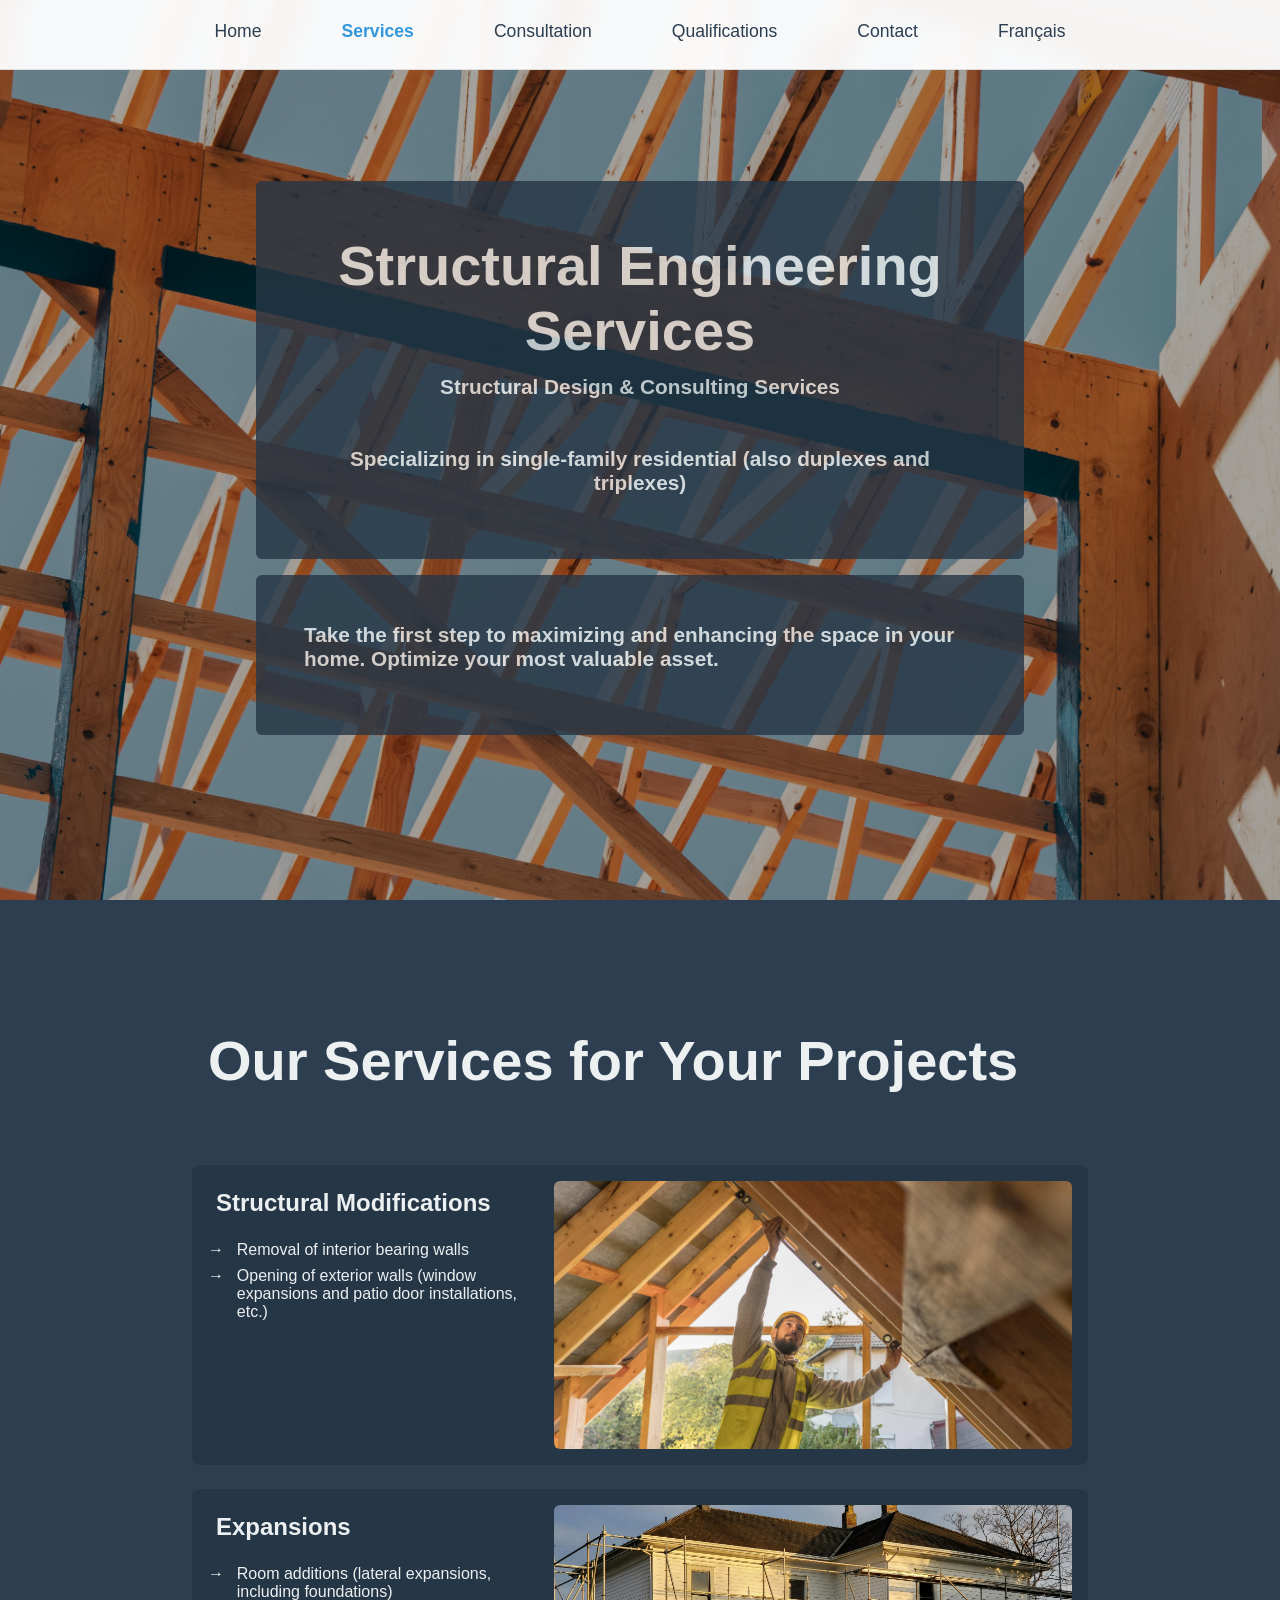
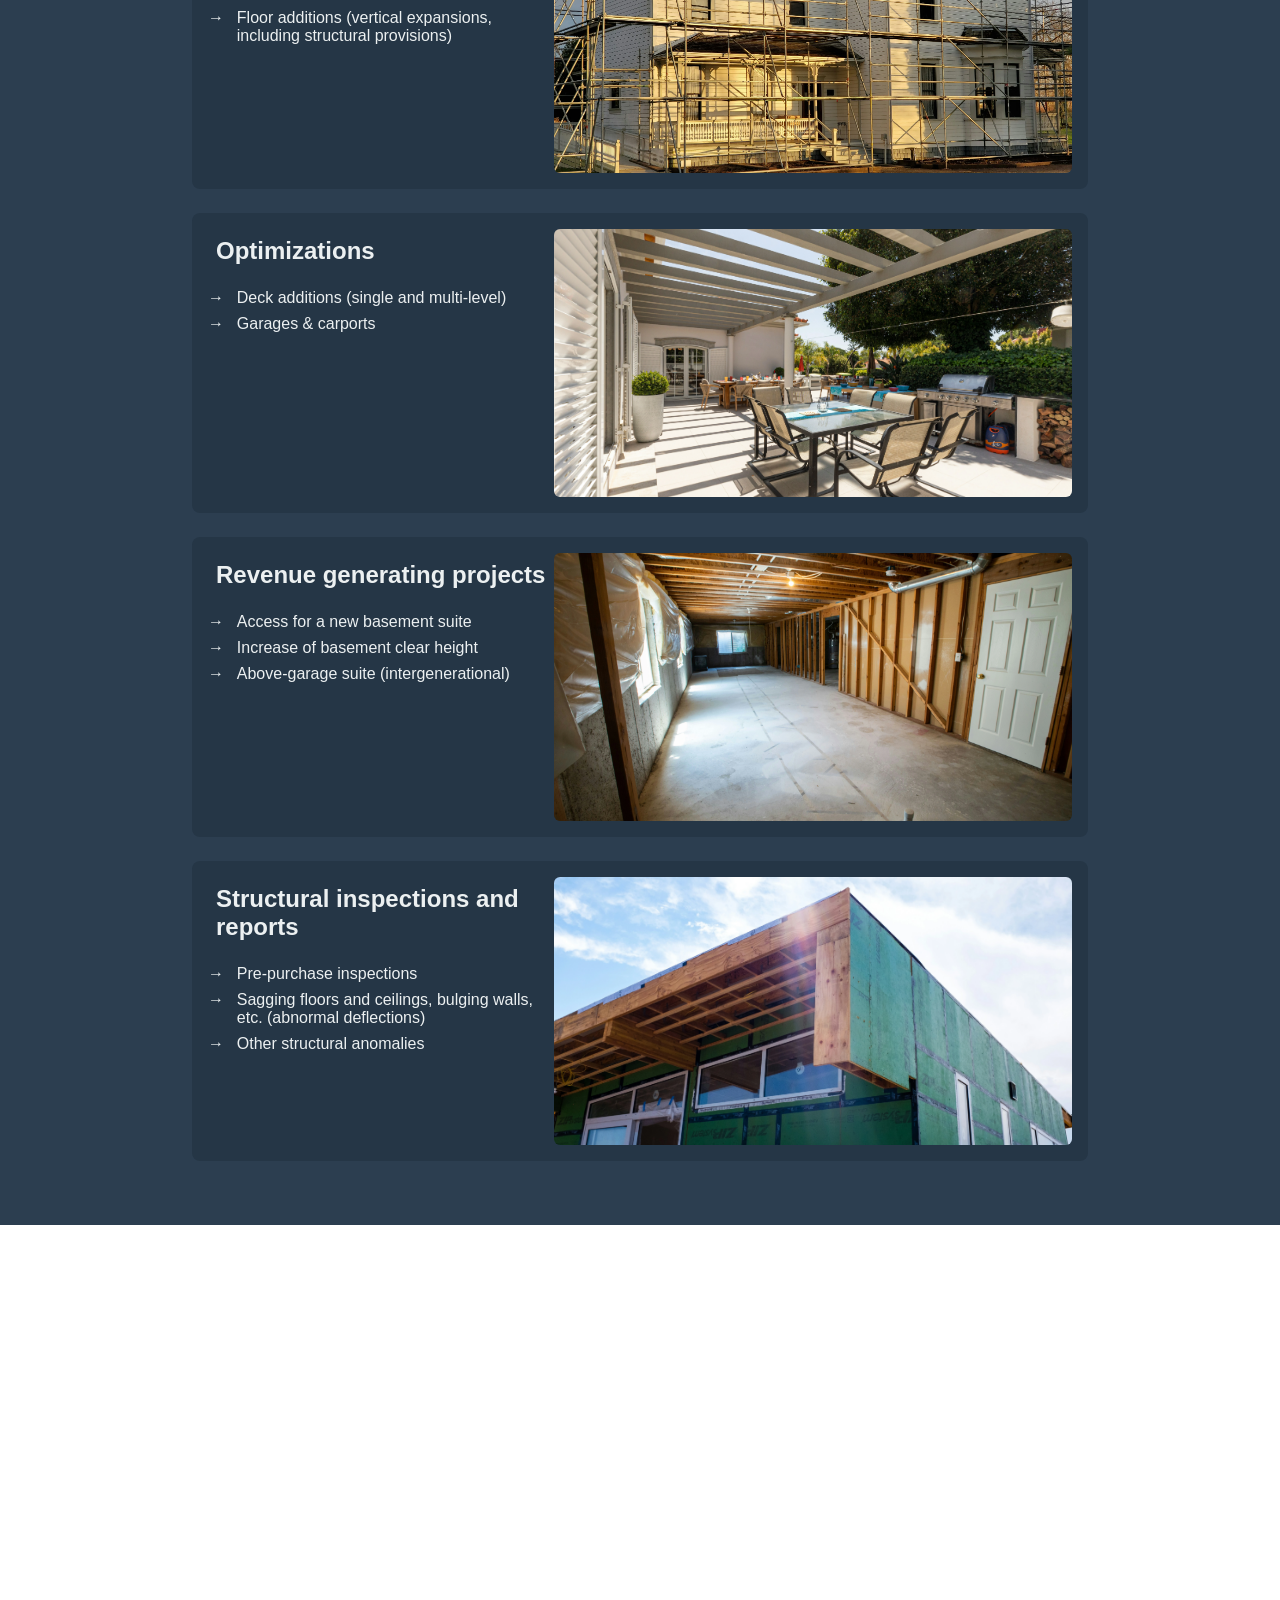
<file: index.html>
<!DOCTYPE html>
<html lang="en">

<head>
  <meta charset="UTF-8">
  <meta name="viewport" content="width=device-width, initial-scale=1.0">
  <title>Quebec Structural</title>
  <link rel="stylesheet" href="styles/main.css">
</head>

<body>
  <!-- Fixed Navigation -->
  <nav class="navbar">
    <ul class="nav-links">
      <li><a href="#hero">Home</a></li>
      <li><a href="#services">Services</a></li>
      <li><a href="#consultation">Consultation</a></li>
      <li><a href="#qualifications">Qualifications</a></li>
      <li><a href="#contact">Contact</a></li>
      <li><a href="index_fr.html">Français</a></li>
    </ul>

    <!-- Mobile Hamburger -->
    <button class="hamburger" aria-label="Menu">
      <span>Menu</span>
      <ul class="mobile-nav-links">
        <li><a href="#hero">Home</a></li>
        <li><a href="#services">Services</a></li>
        <li><a href="#consultation">Qualifications</a></li>
        <li><a href="#consultation">Consultation</a></li>
        <li><a href="#contact">Contact</a></li>
        <li><a href="index_fr.html">Français</a></li>
      </ul>
    </button>

  </nav>

  <!-- Hero Section -->
  <section id="hero" class="section">
    <img src="assets/images/main_img.webp" alt="Bridge construction" class="hero-bg">

    <div class="hero-container translucent-box">      
      <div class="hero-content">
        <h1>Structural Engineering Services</h1>
      </div>

      <div class="hero-features">
        <h3>Structural Design & Consulting Services</h3>
        <h3>Specializing in single-family residential (also duplexes and triplexes)</h3>
      </div>
    </div>
      
    <div class="hero-container translucent-box">
      <div id="hero-features2" class="hero-features">
        <h3>Take the first step to maximizing and enhancing the space in your home. Optimize your most valuable asset.</h3>
      </div>
    </div>
    
  </section>

  <!-- Services Section -->
  <section id="services" class="section">

    <div class="service-main-title">
      <div>
        <h2>Our Services for Your Projects</h2>
      </div>
    </div>


    <div class="service-container">

      <div class="service-div">
        <div class="service-info">
          <div class="service-title">
            <h3>Structural Modifications</h3>
          </div>
          <div class="service-description">
            <ul>
              <li>Removal of interior bearing walls</li>
              <li>Opening of exterior walls (window expansions and patio door installations, etc.)</li>
            </ul>
          </div>
        </div>
        <div class="service-image">
          <img src="assets/images/struct_mod.webp" alt="Structural Modification">
        </div>
      </div>

      <div class="service-div">
        <div class="service-info">
          <div class="service-title">
            <h3>Expansions</h3>
          </div>
          <div class="service-description">
            <ul>
              <li>Room additions (lateral expansions, including foundations)</li>
              <li>Floor additions (vertical expansions, including structural provisions)</li>
            </ul>
          </div>
        </div>
        <div class="service-image">
          <img src="assets/images/home_expans.webp" alt="Structural Modification">
        </div>
      </div>

      <div class="service-div">
        <div class="service-info">
          <div class="service-title">
            <h3>Optimizations</h3>
          </div>
          <div class="service-description">
            <ul>
              <li>Deck additions (single and multi-level)</li>
              <li>Garages & carports</li>              
            </ul>
          </div>
        </div>
        <div class="service-image">
          <img src="assets/images/home_enha.webp" alt="Structural Modification">
        </div>
      </div>

      <div class="service-div">
        <div class="service-info">
          <div class="service-title">
            <h3>Revenue generating projects</h3>
          </div>
          <div class="service-description">
            <ul>
              <li>Access for a new basement suite</li>
              <li>Increase of basement clear height</li>
              <li>Above-garage suite (intergenerational)</li>
            </ul>
          </div>
        </div>
        <div class="service-image">
          <img src="assets/images/rev-proj.webp" alt="Structural Modification">
        </div>
      </div>

      <div class="service-div">
        <div class="service-info">
          <div class="service-title">
            <h3>Structural inspections and reports</h3>
          </div>
          <div class="service-description">
            <ul>
              <li>Pre-purchase inspections</li>
              <li>Sagging floors and ceilings, bulging walls, etc. (abnormal deflections)</li>
              <li>Other structural anomalies</li>
            </ul>
          </div>
        </div>
        <div class="service-image">
          <img src="assets/images/structure_anom.webp" alt="Structural Modification">
        </div>
      </div>

    </div>
  </section>


  <!-- Consultations Section -->
  <section id="consultation" class="section">

    <div class="consultation-image">
      <img src="assets/images/consult_2.webp" alt="">
    </div>

    <div class="consultation-container">

      <div class="consultation-info">
        <div class="consultation-title">
          <h2>Consultations</h2>
        </div>
        <div class="consultation-div">
          <div class="consultation-item">
            <h3>Consultations with other professionals, architects, contractors, tradesmen, and designers of your choice.</h3>
          </div>
          <div class="consultation-item">
            <h3>Engineer’s stamp for city approval</h3>
          </div>
          <div class="consultation-item">
            <h3>Fully licensed and insured</h3>
          </div>
        </div>
      </div>


      <div class="consultation-info">
        <div class="consultation-title">
          <h2>Information</h2>
        </div>

        <div class="consultation-div">
          <div class="consultation-item">
            <h3>Contact us for fees or to obtain an estimate.</h3>
          </div>
          <div class="consultation-item">
            <h3>Phone: 514-966-9655</h3>
          </div>
          <div class="consultation-item">
            <h3>Email: cy.goudreau@gmail.com</h3>
          </div>
          <div id="consultation-or">
            <h3>OR</h3>
          </div>
          <div class="consultation-item">
            <h3>Request a consultation at the bottom of the page</h3>
          </div>
        </div>
      </div>

    </div>

  </section>



  <!-- Qualifications sections -->
  <section id="qualifications" class="section">

    <img src="assets/images/qualification.webp" alt="" class="qualification-image">

    <div class="qualification-container">

      <div class="qualification-title translucent-box">
        <h2>Qualifications</h2>
        <h3>Qualified Licensed Engineer, Member of Quebec Order of Engineers (OIQ #46150)</h3>
      </div>

      <div class="qualifications-list translucent-box">

        <ul>
          <li>Cyril Goudreau P.Eng. Structural Engineer, graduate of Concordia University, 1983 (with Distinction)</li>
          <li>Certified Building Construction Engineering Technologist, Northern Alberta Institute of Technology, 1978 (with
            Honors)</li>
          <li>Intimate knowledge of National Building Code of Canada (NBCC)</li>
          <li>Executed structural design for hundreds of home modification projects</li>
          <li>Licensed as a "Guarantor" for construction contractors in the province of Quebec through the RBQ (Régie du
            bâtiment du Québec)</li>
          <li>Over three decades of construction involvement, including construction program management, project management and on-site supervision</li>
          <li>Extensive knowledge of buildings in general as well as building materials and architectural concepts</li>
        </ul>
      </div>

    </div>
  </section>


  <!-- Contact Section -->
  <section id="contact" class="section">

    <div class="form-container">
      <h2>Request a Consultation</h2>
      <div>
        <form id="contact-form" action="https://formspree.io/f/mdkekzev" method="POST">
          <!-- ...existing inputs... -->
          <input type="text" name="name" placeholder="Your Name" required>
          <input type="email" name="email" placeholder="Your Email" required>
          <textarea name="message" placeholder="How can I help you?" rows="5" required></textarea>
          <button type="submit">
            <span class="button-text">Send Message</span>
            <div class="spinner" aria-hidden="true">
              <svg viewBox="0 0 50 50">
                <circle cx="25" cy="25" r="20" fill="none" stroke="currentColor" stroke-width="5"></circle>
              </svg>
            </div>
          </button>
        </form>
      </div>

      <div class="form-feedback"></div> <!-- Success/error messages appear here -->
    </div>

  </section>

  <button id="back-to-top" aria-label="Back to top">
    <svg viewBox="0 0 24 24" width="24" height="24">
      <path fill="currentColor" d="M7.41 15.41L12 10.83l4.59 4.58L18 14l-6-6-6 6z" />
    </svg>
  </button>

  <!-- Scripts -->
  <script src="scripts/animations.js"></script>
  <script src="scripts/form-handler.js"></script>
  <script src="scripts/scroll-top.js"></script>
</body>

</html>
</file>
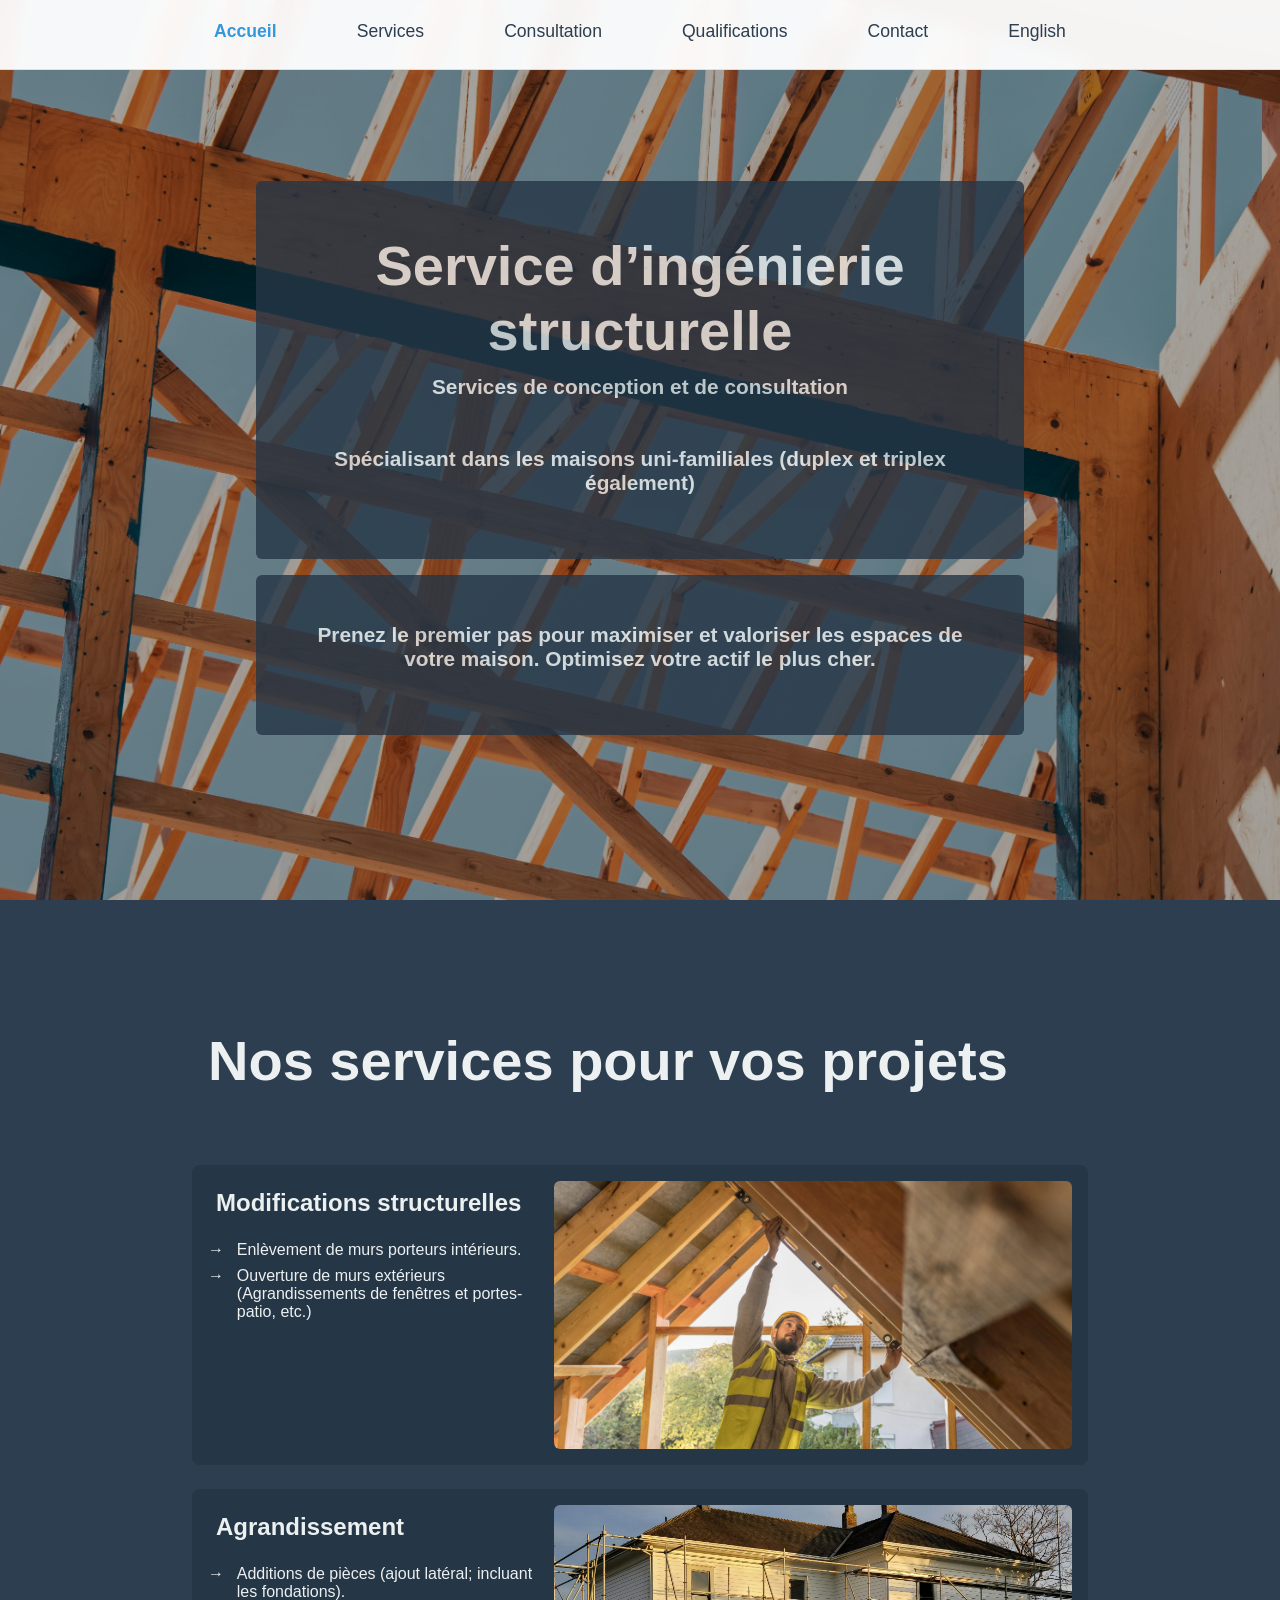
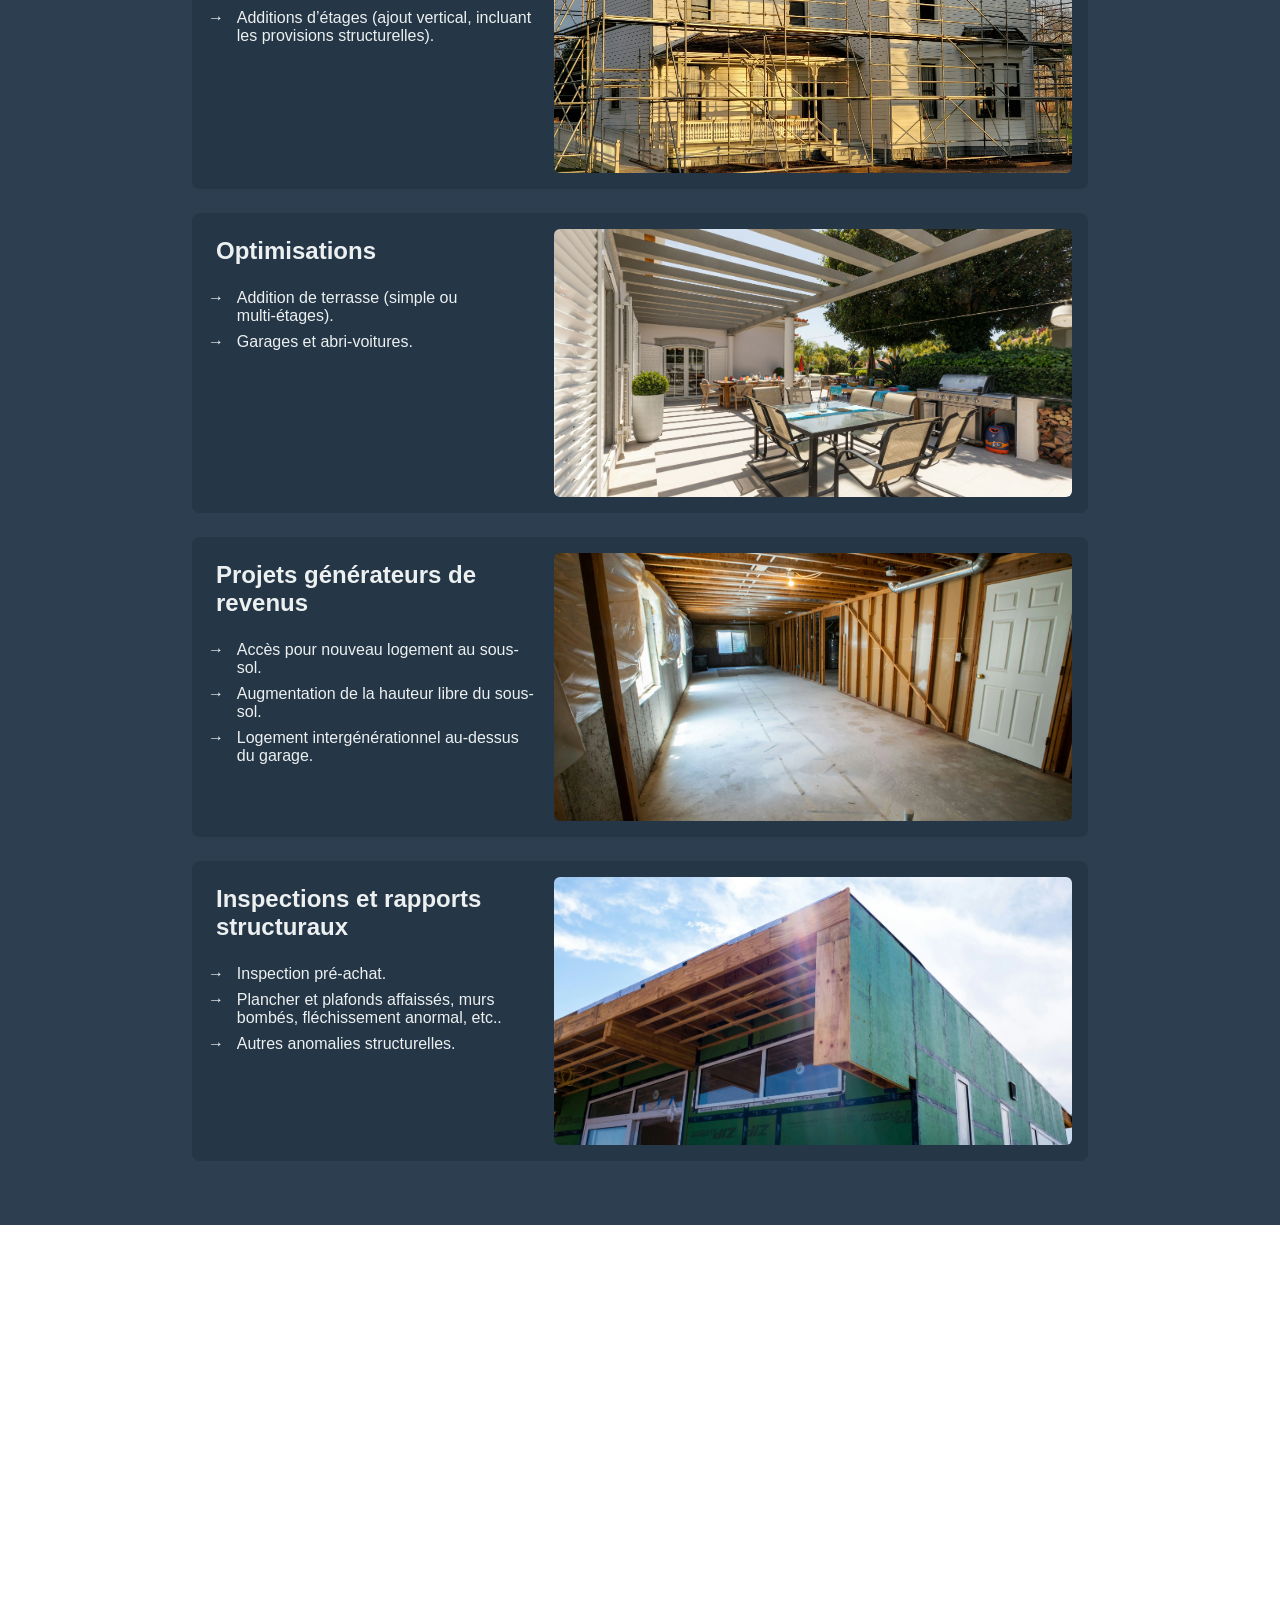
<file: index_fr.html>
<!DOCTYPE html>
<html lang="en">

<head>
  <meta charset="UTF-8">
  <meta name="viewport" content="width=device-width, initial-scale=1.0">
  <title>Quebec Structural</title>
  <link rel="stylesheet" href="styles/main.css">
</head>

<body>
  <!-- Fixed Navigation -->
  <nav class="navbar">
    <ul class="nav-links">
      <li><a href="#hero">Accueil</a></li>
      <li><a href="#services">Services</a></li>
      <li><a href="#consultation">Consultation</a></li>
      <li><a href="#qualifications">Qualifications</a></li>
      <li><a href="#contact">Contact</a></li>
      <li><a href="index.html">English</button></a></li>
    </ul>

    <!-- Mobile Hamburger -->
    <button class="hamburger" aria-label="Menu">
      <span>Menu</span>
      <ul class="mobile-nav-links">
        <li><a href="#hero">Accueil</a></li>
        <li><a href="#services">Services</a></li>
        <li><a href="#consultation">Qualifications</a></li>
        <li><a href="#consultation">Consultation</a></li>
        <li><a href="#contact">Contact</a></li>
        <li><a href="index.html">English</button></a></li>
      </ul>
    </button>

  </nav>


  <!-- Hero Section -->
  <section id="hero" class="section">
    <img src="assets/images/main_img.webp" alt="Bridge construction" class="hero-bg">

    <div class="hero-container translucent-box">

      <div class="hero-content">
        <h1>Service d’ingénierie structurelle</h1>
      </div>

      <div class="hero-features">
        <h3>Services de conception et de consultation</h3>
        <h3>Spécialisant dans les maisons uni-familiales (duplex et triplex également)</h3>
      </div>
    </div>

    <div id="hero2" class="hero-container translucent-box">
      <div class="hero-features">
        <h3>Prenez le premier pas pour maximiser et valoriser les espaces de votre maison. Optimisez votre actif le plus cher.</h3>
      </div>
    </div>

  </section>

  <!-- Services Section -->
  <section id="services" class="section">

    <div class="service-main-title">
      <div>
        <h2>Nos services pour vos projets</h2>
      </div>
    </div>


    <div class="service-container">

      <div class="service-div">
        <div class="service-info">
          <div class="service-title">
            <h3>Modifications structurelles</h3>
          </div>
          <div class="service-description">
            <ul>
              <li>Enlèvement de murs porteurs intérieurs.</li>
              <li>Ouverture de murs extérieurs (Agrandissements de fenêtres et portes-patio, etc.)</li>
            </ul>
          </div>
        </div>
        <div class="service-image">
          <img src="assets/images/struct_mod.webp" alt="Structural Modification">
        </div>
      </div>

      <div class="service-div">
        <div class="service-info">
          <div class="service-title">
            <h3>Agrandissement</h3>
          </div>
          <div class="service-description">
            <ul>
              <li>Additions de pièces (ajout latéral; incluant les fondations).</li>
              <li>Additions d’étages (ajout vertical, incluant les provisions structurelles).</li>
            </ul>
          </div>
        </div>
        <div class="service-image">
          <img src="assets/images/home_expans.webp" alt="Structural Modification">
        </div>
      </div>

      <div class="service-div">
        <div class="service-info">
          <div class="service-title">
            <h3>Optimisations</h3>
          </div>
          <div class="service-description">
            <ul>
              <li>Addition de terrasse (simple ou multi-étages).</li>
              <li>Garages et abri-voitures.</li>              
            </ul>
          </div>
        </div>
        <div class="service-image">
          <img src="assets/images/home_enha.webp" alt="Structural Modification">
        </div>
      </div>

      <div class="service-div">
        <div class="service-info">
          <div class="service-title">
            <h3>Projets générateurs de revenus</h3>
          </div>
          <div class="service-description">
            <ul>
              <li>Accès pour nouveau logement au sous-sol.</li>
              <li>Augmentation de la hauteur libre du sous-sol.</li>
              <li>Logement intergénérationnel au-dessus du garage.</li>
            </ul>
          </div>
        </div>
        <div class="service-image">
          <img src="assets/images/rev-proj.webp" alt="Structural Modification">
        </div>
      </div>

      <div class="service-div">
        <div class="service-info">
          <div class="service-title">
            <h3>Inspections et rapports structuraux</h3>
          </div>
          <div class="service-description">
            <ul>
              <li>Inspection pré-achat.</li>
              <li>Plancher et plafonds affaissés, murs bombés, fléchissement anormal, etc..</li>
              <li>Autres anomalies structurelles.</li>
            </ul>
          </div>
        </div>
        <div class="service-image">
          <img src="assets/images/structure_anom.webp" alt="Structural Modification">
        </div>
      </div>

    </div>
  </section>


  <!-- Consultations Section -->
  <section id="consultation" class="section">

    <div class="consultation-image">
      <img src="assets/images/consult_2.webp" alt="">
    </div>

    <div class="consultation-container">

      <div class="consultation-info">
        <div class="consultation-title">
          <h2>Consultations</h2>
        </div>
        <div class="consultation-div">
          <div class="consultation-item">
            <h3>Consultations avec d'autres professionnels, architectes, entrepreneurs, ouvriers et concepteurs de votre choix.</h3>
          </div>
          <div class="consultation-item">
            <h3>Estampe d’ingénieur pour approbation municipale.</h3>
          </div>
          <div class="consultation-item">
            <h3>Pleinement licencié et assuré.</h3>
          </div>
        </div>
      </div>


      <div class="consultation-info">
        <div class="consultation-title">
          <h2>Renseignements</h2>
        </div>
      
        <div class="consultation-div">
          <div class="consultation-item">
            <h3>Nous rejoindre pour connaître nos frais ou pour obtenir une estimation.</h3>
          </div>
          <div class="consultation-item">
            <h3>Tel : 514-966-9655</h3>
          </div>
          <div class="consultation-item">
            <h3>Courriel : cy.goudreau@gmail.com</h3>
          </div>
          <div id="consultation-or">
            <h3>OU</h3>
          </div>
          <div class="consultation-item">
            <h3>Descendre à la dernière page pour faire une requête en ligne.</h3>
          </div>
        </div>
      </div>
      
      </div>

  </section>



  <!-- Qualifications sections -->
  <section id="qualifications" class="section">

    <img src="assets/images/qualification.webp" alt="" class="qualification-image">

    <div class="qualification-container">

      <div class="qualification-title translucent-box">
        <h2>Qualifications</h2>
        <h3>Ingénieur qualifié et licencié, Membre de l’ordre de ingénieurs (OIQ #46150)</h3>
      </div>

      <div class="qualifications-list translucent-box">

        <ul>
          <li>Cyril Goudreau, ing., ingénieur en structure, diplôme de l'Université Concordia, 1983 (avec distinction)</li>
          <li>Technologiste certifié en Technologie d'ingénierie de construction de bâtiments, North Alberta Institute of Technology, 1978 (avec mention d'honneurs)</li>
          <li>Connaissances intimes du Code national du bâtiment.</li>
          <li>Réalisé la conception structurales de centaines de projets domiciliaires</li>
          <li>Licencié comme "Garant" pour entrepreneurs de construction dans la province de Québec par l'autorité de l’RBQ (Régie du bâtiment du Québec)</li>
          <li>Au delà de trois décennies d'implication en construction, incluant la gestion de programmes de construction, de projets de construction, et la supervision de chantiers</li>
          <li>Connaissances approfondies de bâtiments en général, ainsi que de matériaux de construction et de concepts architecturaux</li>
        </ul>

      </div>

    </div>
  </section>




  <!-- Contact Section -->
  <section id="contact" class="section">

    <div class="form-container">
      <h2>Demande de consultation</h2>
      <div>
        <form id="contact-form" action="https://formspree.io/f/mdkekzev" method="POST">
          <!-- ...existing inputs... -->
          <input type="text" name="name" placeholder="Your Name" required>
          <input type="email" name="email" placeholder="Your Email" required>
          <textarea name="message" placeholder="How can I help you?" rows="5" required></textarea>
          <button type="submit">
            <span class="button-text">Envoyer un message</span>
            <div class="spinner" aria-hidden="true">
              <svg viewBox="0 0 50 50">
                <circle cx="25" cy="25" r="20" fill="none" stroke="currentColor" stroke-width="5"></circle>
              </svg>
            </div>
          </button>
        </form>
      </div>

      <div class="form-feedback"></div> <!-- Success/error messages appear here -->
    </div>

  </section>

  <button id="back-to-top" aria-label="Back to top">
    <svg viewBox="0 0 24 24" width="24" height="24">
      <path fill="currentColor" d="M7.41 15.41L12 10.83l4.59 4.58L18 14l-6-6-6 6z" />
    </svg>
  </button>

  <!-- Scripts -->
  <script src="scripts/animations.js"></script>
  <script src="scripts/form-handler.js"></script>
  <script src="scripts/scroll-top.js"></script>
</body>

</html>
</file>
<file: styles/main.css>
@import url('base/reset.css');
@import url('base/variables.css');

@import url('components/navbar.css');
@import url('components/buttons.css');
@import url('components/form.css');

@import url('sections/hero.css');
@import url('sections/services.css');
@import url('sections/about.css');
@import url('sections/consultation.css');
@import url('sections/contact.css');
@import url('sections/qualifications.css');
/* Add other sections here */

body {
  font-family: var(--font-primary);
}

.section {
    opacity: 0;
    /*transition: opacity 1s ease-out, transform 1s ease-out; */
    background: #2c3e50;
  }
  
  .section.section-visible {
    opacity: 1;
    transform: translateY(1);
  }

  .container { 
    width: 80%;
    align-items: center;
  }

  .titlename {
    padding: 2rem;
    font-size: 2rem;
  }

  .translucent-box {
    background-color: #253646;
    opacity: 0.80; /* Value between 0 (fully transparent) and 1 (fully opaque) */  
    padding: 1rem; 
    border-radius: 6px;
  }

  ul {
    list-style-type: "\2192";
    list-style-position: outside; /* Default position */
    /*padding-left: 1.2em;  Reduce default 40px padding */
    font-size: 3rem;
  }

  li {
    font-size: 1.25rem;
    margin-left: 1rem;
    margin-right: 1rem;
    margin-bottom: 0.5rem;
    padding-left: 0.8rem;
  }

  h1 {
    font-size: 4rem;
  }

  h2 {
    font-size: 3.5rem;
    margin-top: 2rem;
    margin-bottom: 2rem;
    padding: 1rem;
  }
  h3 {
    font-size: 1.5rem;
    margin-bottom:1rem;
    padding: 0.5rem;

  }
</file>
